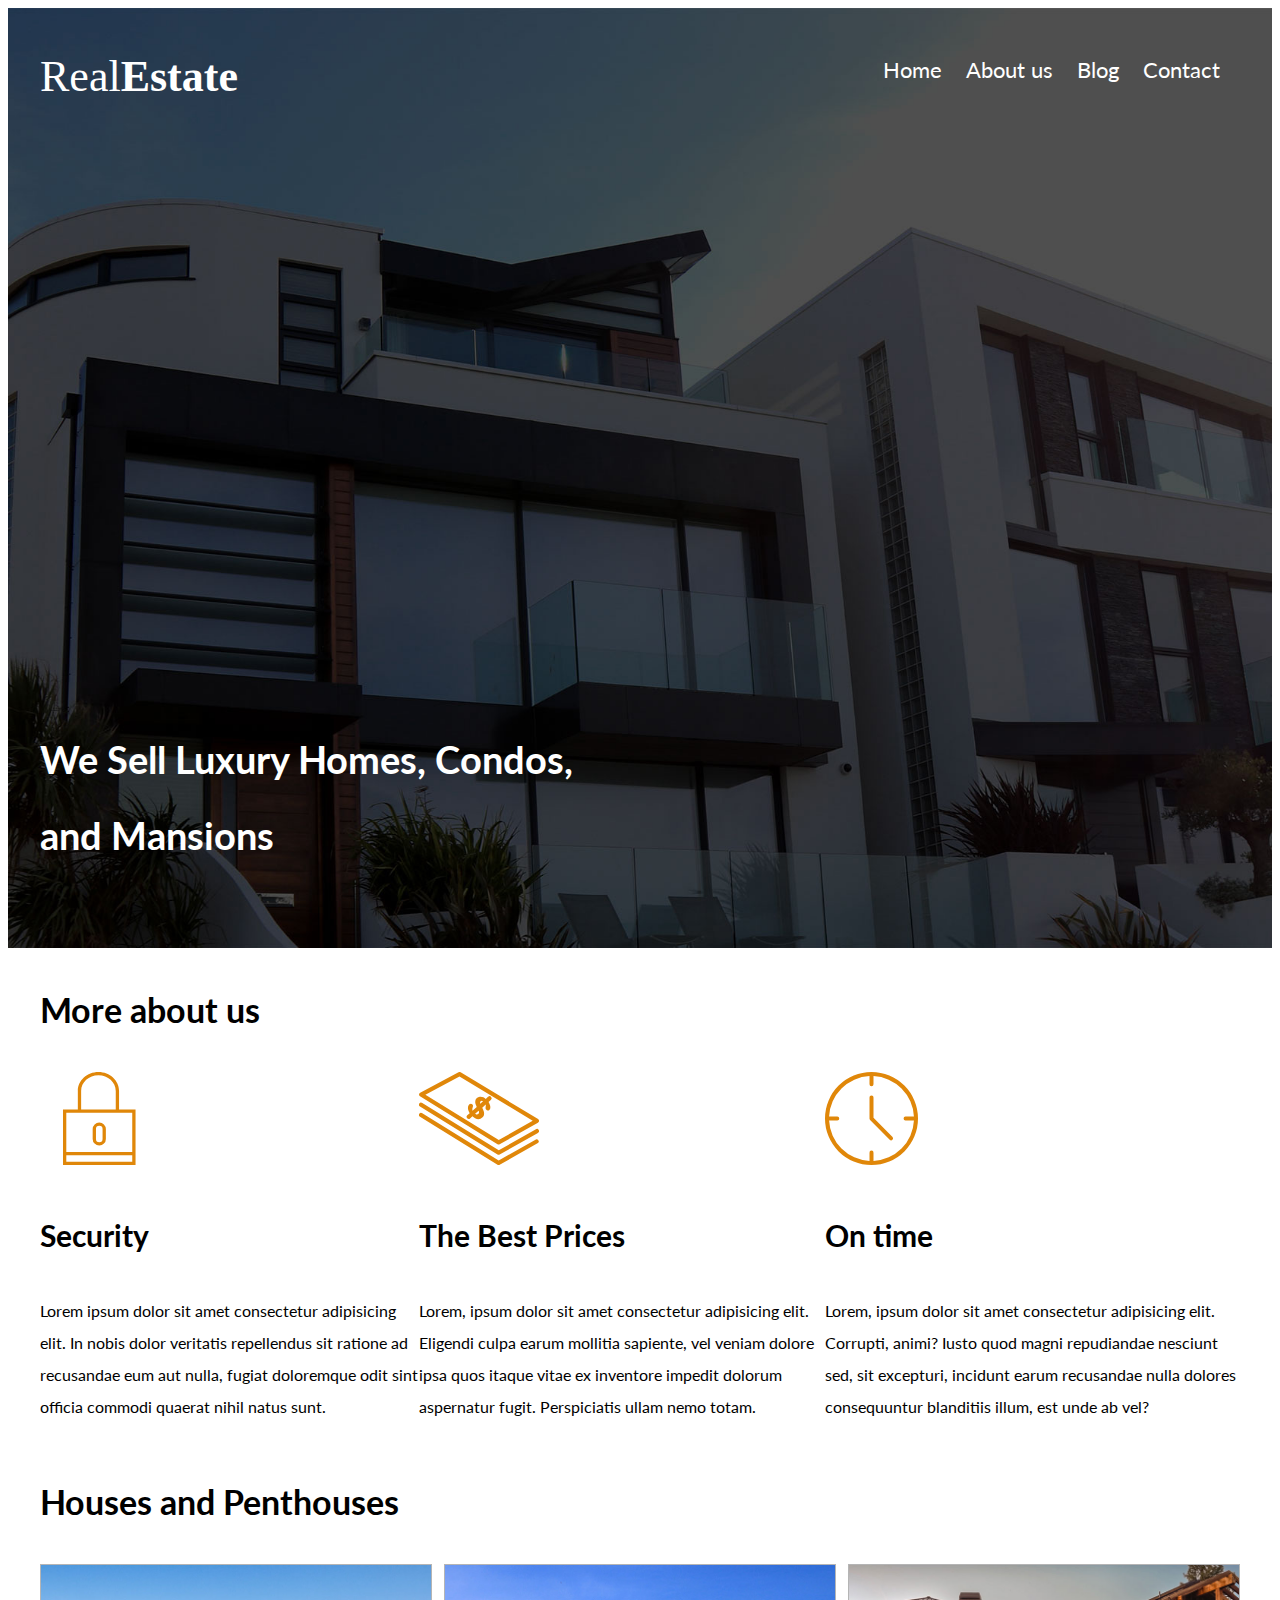
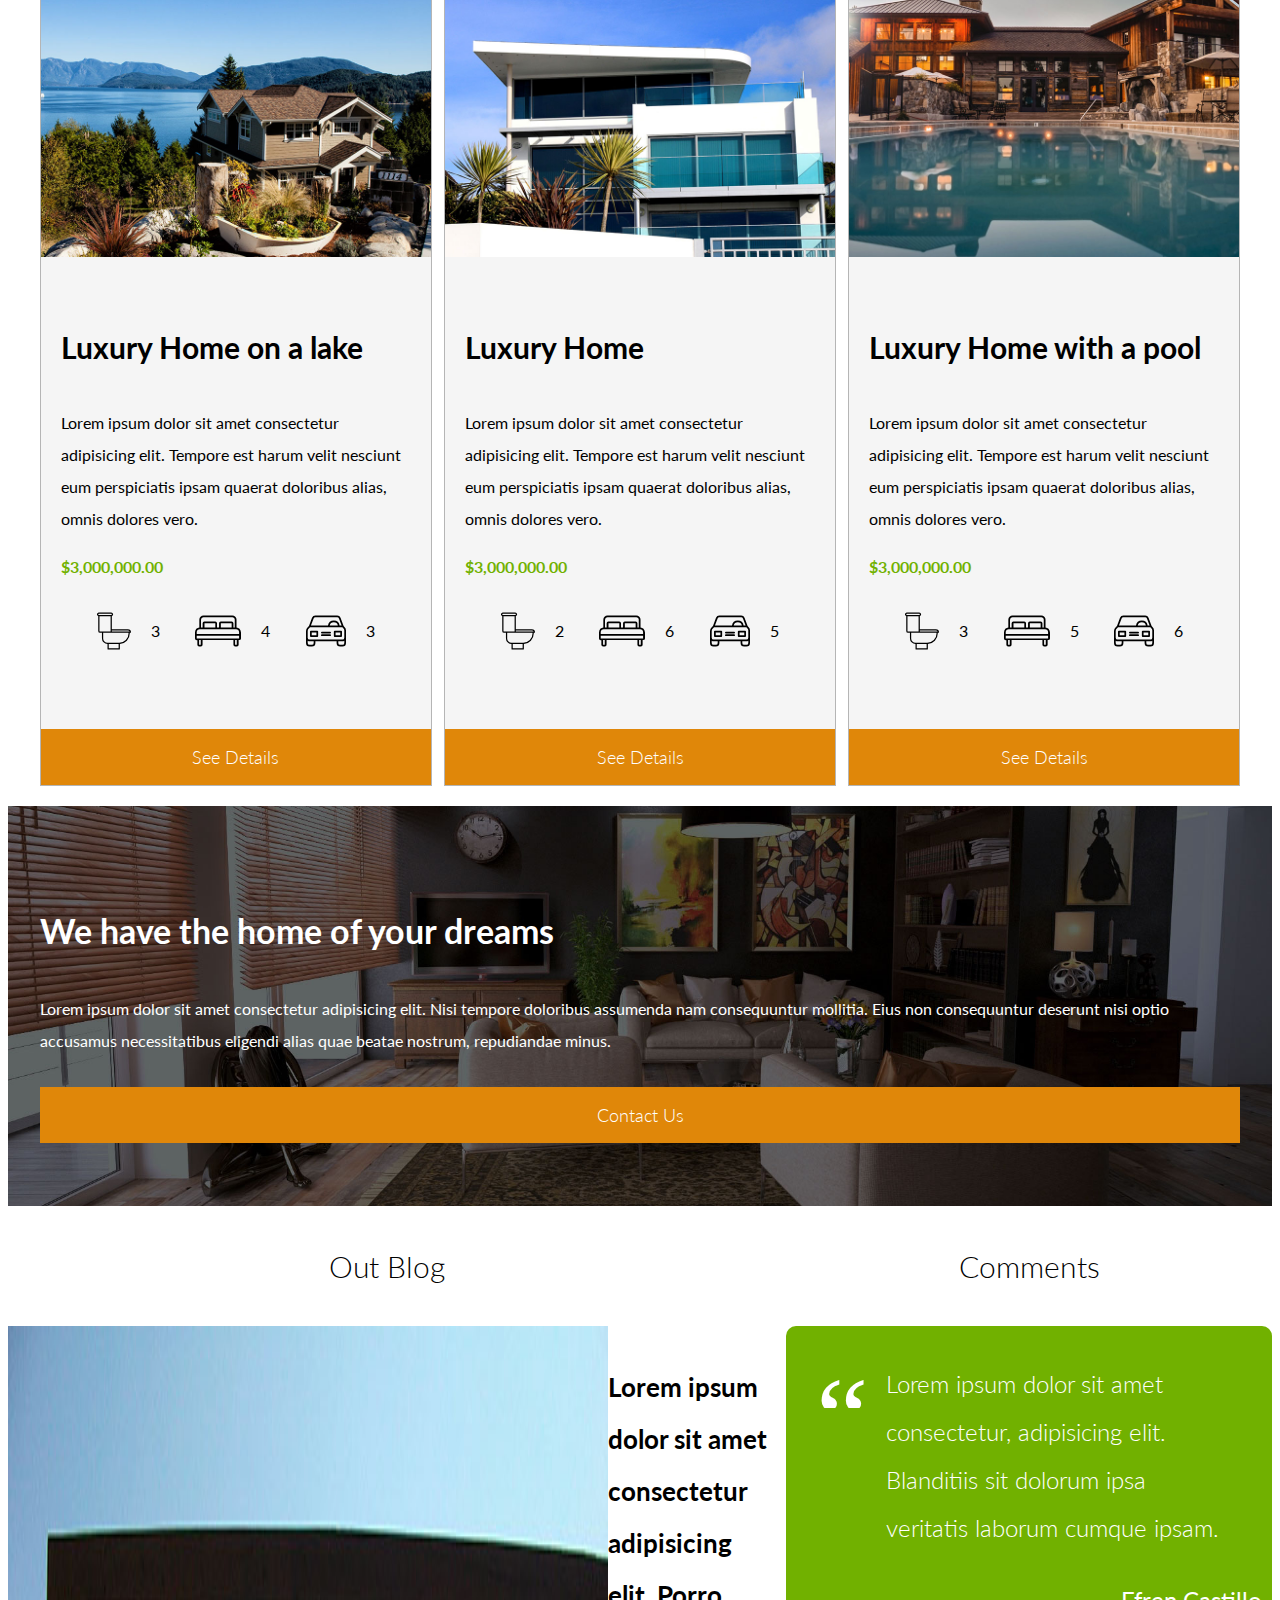
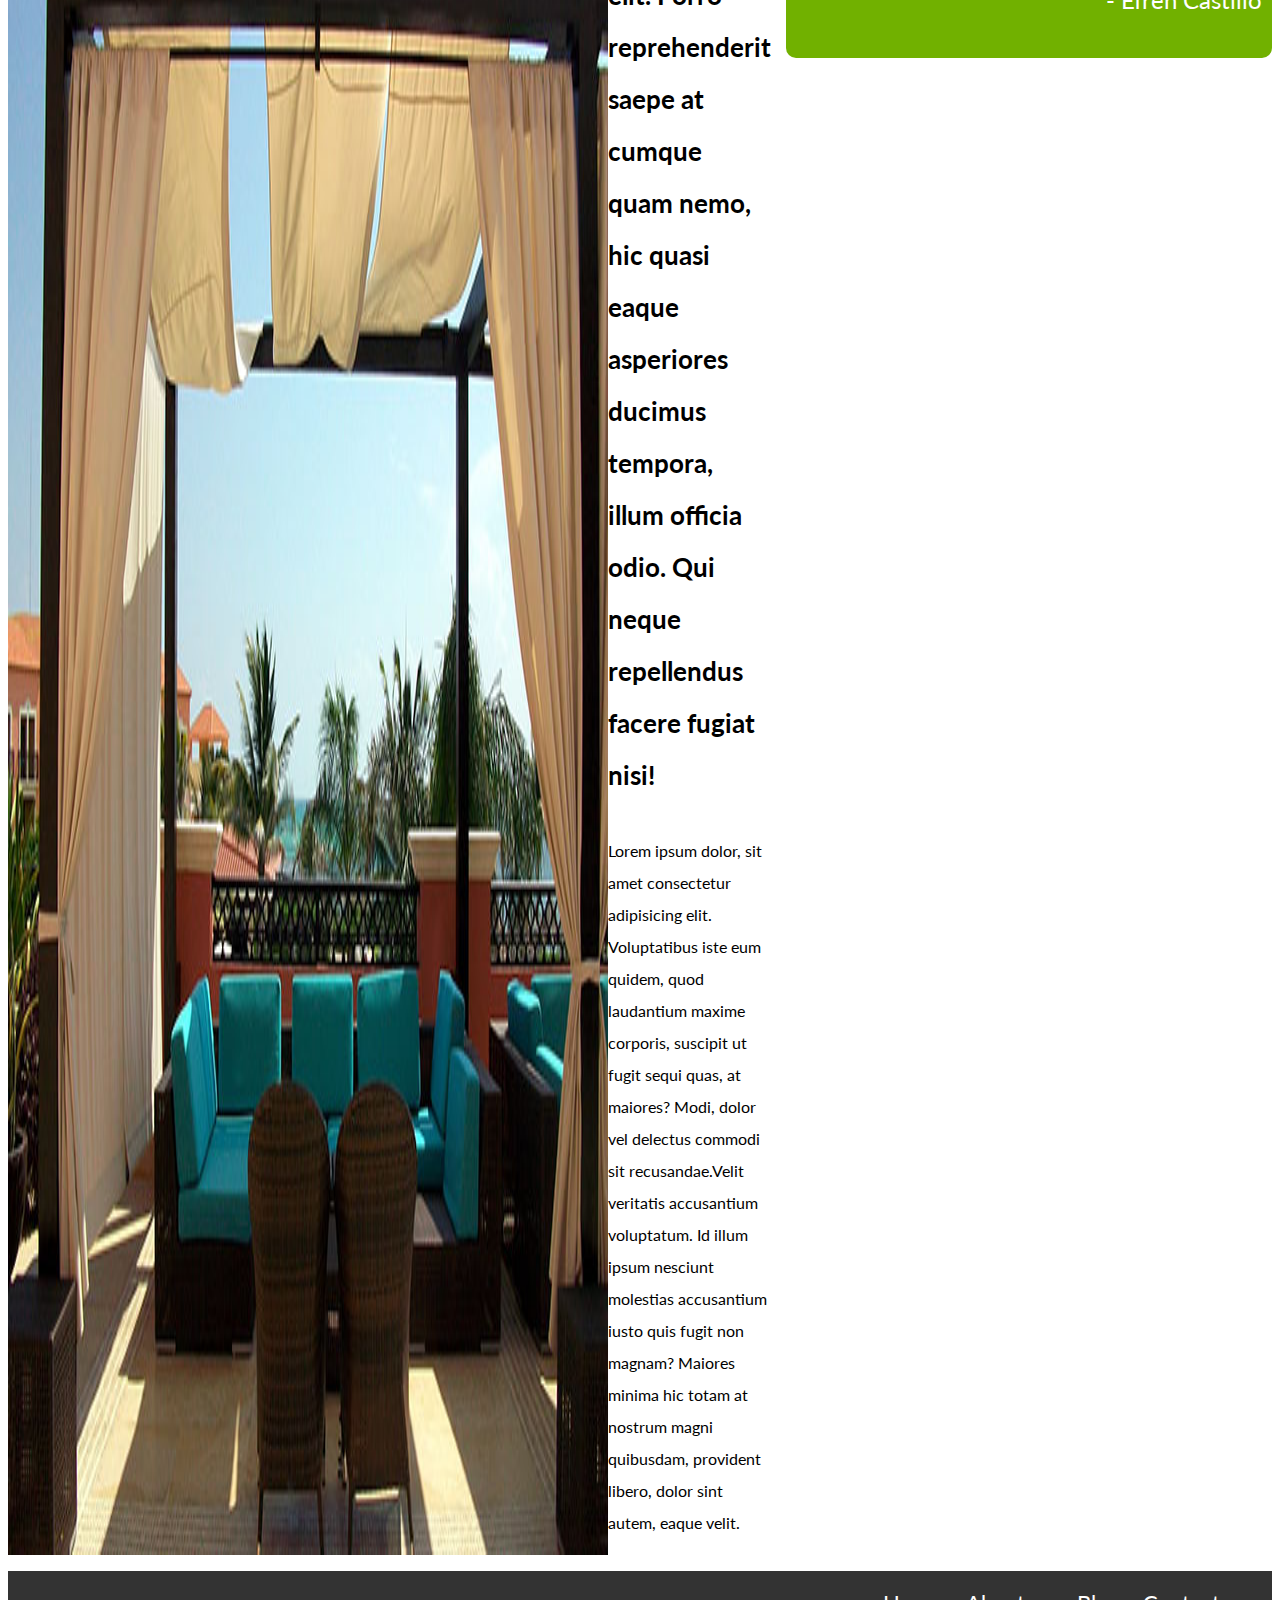
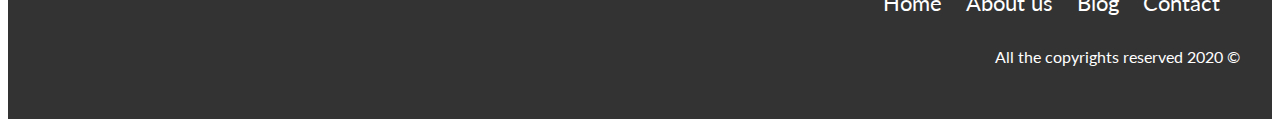
<file: Agency/index.html>
<!DOCTYPE html>
<html lang="en">
<head>
    <meta charset="UTF-8">
    <meta name="viewport" content="width=device-width, initial-scale=1.0">
    <meta http-equiv="X-UA-Compatible" content="ie=edge">
    <link href="https://fonts.googleapis.com/css?family=Lato:300,400,700&display=swap" rel="stylesheet">
    <link rel="stylesheet" href="mystyle.css">
    <title>Real State Agency</title>
</head>
<body>
    <header class="site-header init">
            <div class="container content-header">
                <div class="bar">
                    <a href="index.html" >
                        <img src="img/logo.svg" alt="logo">
                    </a>
                    <nav class="menu">
                        <a href="home.html">Home</a>
                        <a href="about.html">About us</a>
                        <a href="blog.html">Blog</a>
                        <a href="contact.html">Contact</a>
                </nav>
                </div>

                <h1> We Sell Luxury Homes, Condos, and Mansions</h1>
            </div>  
    </header>





    <section>
        <div class="container content-centered">
            <h2>More about us</h2>
            <div class="icon-us">
                <div class="icon">
                    <img src="img/icono1.svg" alt="icon1">
                    <h3>Security</h3>
                    <p>Lorem ipsum dolor sit amet consectetur adipisicing elit. In nobis dolor veritatis repellendus sit ratione ad recusandae eum aut nulla, fugiat doloremque odit sint officia commodi quaerat nihil natus sunt.</p>
                </div>
                <div class="icon">
                    <img src="img/icono2.svg" alt="icon2">
                    <h3>The Best Prices</h3>
                    <p>Lorem, ipsum dolor sit amet consectetur adipisicing elit. Eligendi culpa earum mollitia sapiente, vel veniam dolore ipsa quos itaque vitae ex inventore impedit dolorum aspernatur fugit. Perspiciatis ullam nemo totam.</p>
                </div>

                <div class="icon">

                    <img src="img/icono3.svg" alt="icon3">
                    <h3>On time</h3>
                    <p>Lorem, ipsum dolor sit amet consectetur adipisicing elit. Corrupti, animi? Iusto quod magni repudiandae nesciunt sed, sit excepturi, incidunt earum recusandae nulla dolores consequuntur blanditiis illum, est unde ab vel?</p>
                </div>
            </div>
        </div>
    </section>

    <main>
        <div class="container content-centered">
        <h2>Houses and Penthouses</h2>
        <div class="product-container">
            <div class="product">
                <img src="img/anuncio1.jpg" alt="house1">
                <div class="product-content">
                    <h3>Luxury Home on a lake</h3>
                    <p>Lorem ipsum dolor sit amet consectetur adipisicing elit. Tempore est harum velit nesciunt eum perspiciatis ipsam quaerat doloribus alias, omnis dolores vero.</p>
                    <p class="price">$3,000,000.00</p>

                    <ul class="icon-characteristics">
                        <li>
                            <img src="img/icono_wc.svg" alt="wc">
                            <p>3</p>
                        </li>

                        <li>
                            <img src="img/icono_dormitorio.svg" alt="bedrooms">
                            <p>4</p>
                        </li>

                        <li>
                            <img src="img/icono_estacionamiento.svg" alt="parking">
                            <p>3</p>
                        </li>
                        
                    </ul>
                </div>
                <a class="button button-yellow">See Details</a>
            </div>

            <div class="product">
                <img src="img/anuncio2.jpg" alt="house2">
                <div class="product-content">
                    <h3>Luxury Home</h3>
                    <p>Lorem ipsum dolor sit amet consectetur adipisicing elit. Tempore est harum velit nesciunt eum perspiciatis ipsam quaerat doloribus alias, omnis dolores vero.</p>
                    <p class="price">$3,000,000.00</p>

                    <ul class="icon-characteristics">
                        <li>
                            <img src="img/icono_wc.svg" alt="wc">
                            <p>2</p>
                        </li>

                        <li>
                            <img src="img/icono_dormitorio.svg" alt="bedrooms">
                            <p>6</p>
                        </li>

                        <li>
                            <img src="img/icono_estacionamiento.svg" alt="parking">
                            <p>5</p>
                        </li>
                    </ul>
                </div>
                <a class="button button-yellow">See Details</a>
            </div>

            <div class="product">
                <img src="img/anuncio3.jpg" alt="house3">
                <div class="product-content">
                    <h3>Luxury Home with a pool</h3>
                    <p>Lorem ipsum dolor sit amet consectetur adipisicing elit. Tempore est harum velit nesciunt eum perspiciatis ipsam quaerat doloribus alias, omnis dolores vero.</p>
                    <p class="price">$3,000,000.00</p>

                    <ul class="icon-characteristics">
                        <li>
                            <img src="img/icono_wc.svg" alt="wc">
                            <p>3</p>
                        </li>

                        <li>
                            <img src="img/icono_dormitorio.svg" alt="bedrooms">
                            <p>5</p>
                        </li>

                        <li>
                            <img src="img/icono_estacionamiento.svg" alt="parking">
                            <p>6</p>
                        </li>
                    </ul>
                </div>
                <a class="button button-yellow">See Details</a>
            </div>
        </div>
        </div>
    </main>


    <section class="contact-img">
        <div class="container content-contact">
        <h2>We have the home of your dreams</h2>
        <p>Lorem ipsum dolor sit amet consectetur adipisicing elit. Nisi tempore doloribus assumenda nam consequuntur mollitia. Eius non consequuntur deserunt nisi optio accusamus necessitatibus eligendi alias quae beatae nostrum, repudiandae minus.</p>
        <a href="contact.html" class="button button-yellow">Contact Us</a>
        </div>
    </section>
    
    <div class="bottom-section">
        <section class="blog">
            <h3 class="fw-300 text-center">Out Blog</h3>
            <article class="new-blog">
                <img class="blog-img" src="img/blog1.jpg" alt="blog1">
                <div class="blog-txt">
                    <h4>Lorem ipsum dolor sit amet consectetur adipisicing elit. Porro reprehenderit saepe at cumque quam nemo, hic quasi eaque asperiores ducimus tempora, illum officia odio. Qui neque repellendus facere fugiat nisi!</h4>
                    <p>Lorem ipsum dolor, sit amet consectetur adipisicing elit. Voluptatibus iste eum quidem, quod laudantium maxime corporis, suscipit ut fugit sequi quas, at maiores? Modi, dolor vel delectus commodi sit recusandae.Velit veritatis accusantium voluptatum. Id illum ipsum nesciunt molestias accusantium iusto quis fugit non magnam? Maiores minima hic totam at nostrum magni quibusdam, provident libero, dolor sint autem, eaque velit.</p>
                </div>
            </article>
        </section>

        <section class="public-comments">
            <h3 class="text-center fw-300">Comments</h3>
            <div class="comment">
                <blockquote>Lorem ipsum dolor sit amet consectetur, adipisicing elit. Blanditiis sit dolorum ipsa veritatis laborum cumque ipsam.</blockquote>
                <p>- Efren Castillo</p>
            </div>
        </section>
    </div>

    <p>
        
    </p>
    <footer class="site-footer">
        <div class="container">
            <nav class="menu site-footer-right">
                <a href="home.html">Home</a>
                <a href="about.html">About us</a>
                <a href="blog.html">Blog</a>
                <a href="contact.html">Contact</a>
                <p>All the copyrights reserved 2020 &copy;</p>
            </nav>
         </div>
    </footer>

</body>
</html>
</file>
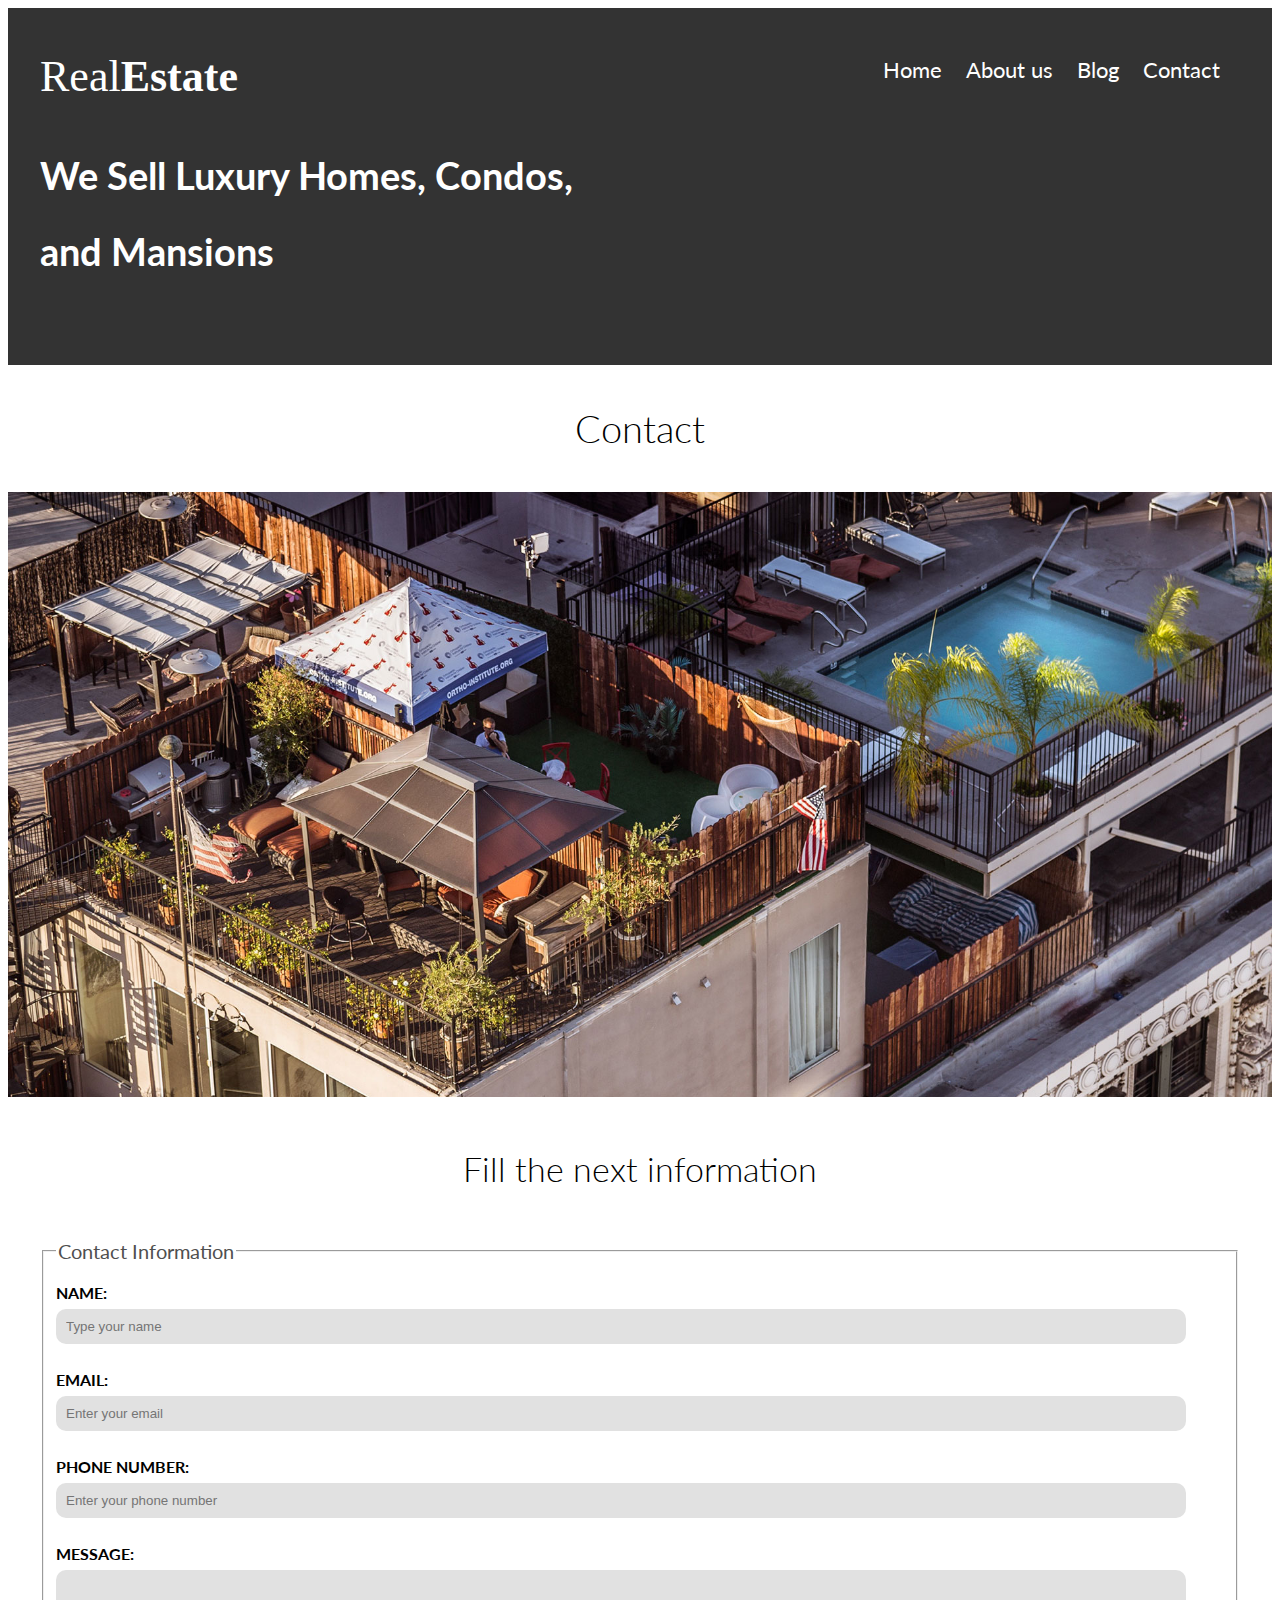
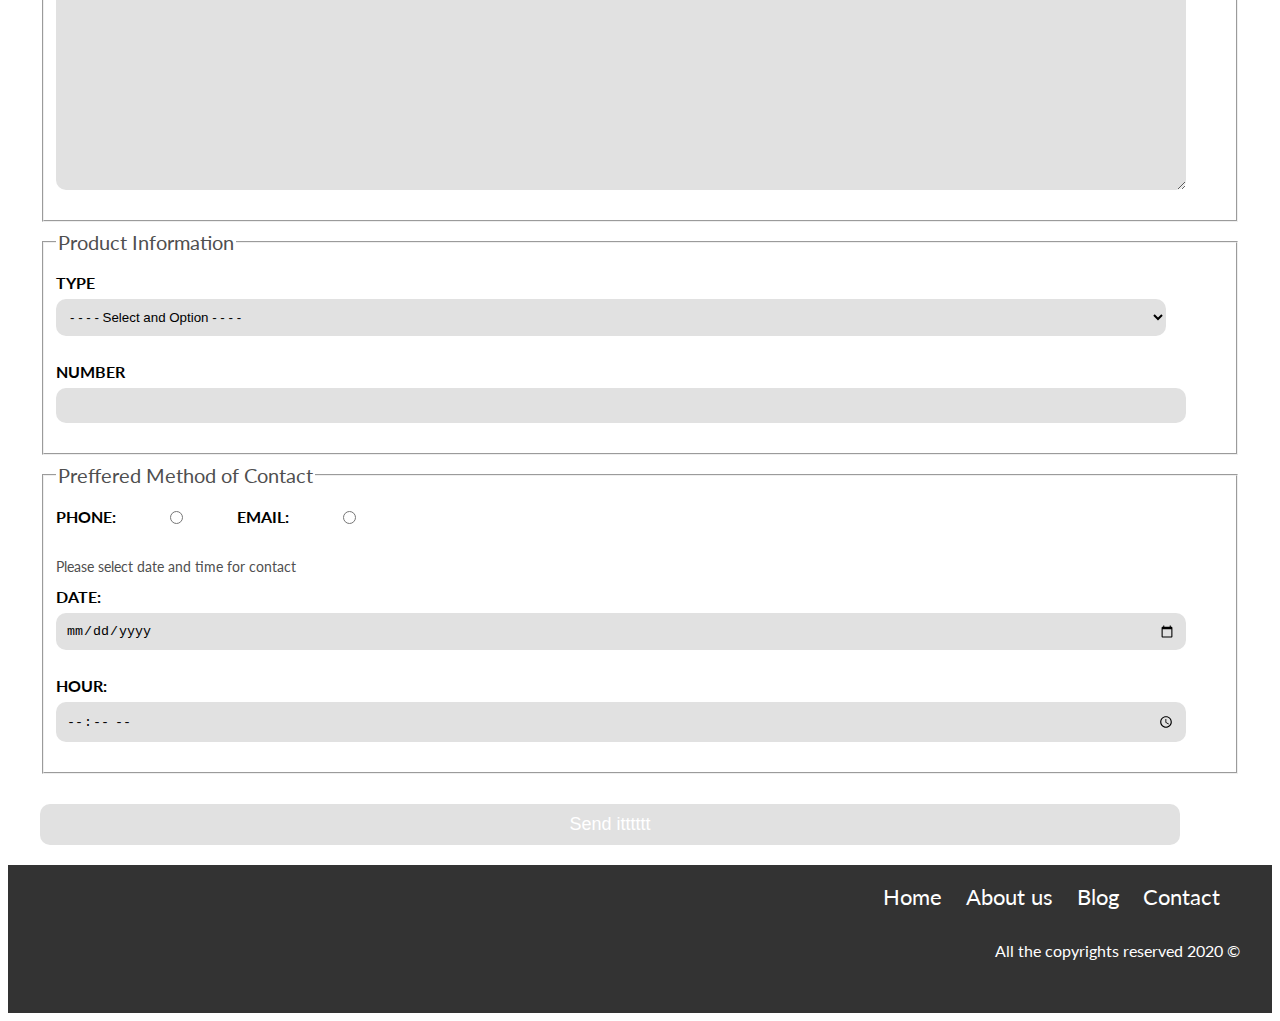
<file: Agency/contact.html>
<!DOCTYPE html>
<html lang="en">
<head>
    <meta charset="UTF-8">
    <meta name="viewport" content="width=device-width, initial-scale=1.0">
    <meta http-equiv="X-UA-Compatible" content="ie=edge">
    <link href="https://fonts.googleapis.com/css?family=Lato:300,400,700&display=swap" rel="stylesheet">
    <link rel="stylesheet" href="mystyle.css">
    <title>Contact</title>
</head>
<body>
    <header class="site-header">
        <div class="container content-header">
            <div class="bar">
                <a href="index.html" >
                    <img src="img/logo.svg" alt="logo">
                 </a>
                <nav class="menu">
                    <a href="home.html">Home</a>
                    <a href="about.html">About us</a>
                    <a href="blog.html">Blog</a>
                    <a href="contact.html">Contact</a>
            </nav>
            </div>

            <h1> We Sell Luxury Homes, Condos, and Mansions</h1>

        </div>  

    </header>

    <h1 class="fw-300 text-center">Contact</h1>
    <img src="img/destacada3.jpg" alt="image">

    <main class="container content-centered">

        <h2 class="fw-300 text-center">Fill the next information</h2>

        <form class="contact" action="#">

            <fieldset>
                <legend>Contact Information</legend>
                <label for="fname">Name:</label>
                <input type="text" id="fname" placeholder="Type your name">

                <label for="uemail">Email:</label>
                <input type="email" id="uemail" placeholder="Enter your email" required>

                <label for="phone">Phone Number:</label>
                <input type="tel" id="phone" placeholder="Enter your phone number">

                <label for="message">Message:</label>
                <textarea name="message" id="umessage" cols="30" rows="5"></textarea>
              </fieldset>

              <fieldset>
                <legend>Product Information</legend>
                <label for="options">Type</label>
                <select name="options" id="type">
                    <option value="" disabled selected> - - - - Select and Option - - - - </option>
                    <option value="sell">Sell</option>
                    <option value="buy">Buy</option>
                </select>

                <label for="noProducts">Number</label>
                <input type="number" min="0" max="100" step="10">
              </fieldset>

              <fieldset>
                  <legend>Preffered Method of Contact</legend>
                  <div class="form-contact">
                  <label for="phone">Phone:</label>
                  <input type="radio" name="phone" value="telephone" id="telephone">
                  <label for="radio">Email:</label>
                  <input type="radio" name="email" value="email" id="email">
                </div>

                <p>Please select date and time for contact</p>

                <label for="date">Date:</label>
                <input type="date" name="date" id="aDate">

                <label for="hour">Hour:</label>
                <input type="time" name="hour" id="hour">
              </fieldset>

              <input class="button button-green" type="submit" value="Send itttttt">


        </form>

    </main>

    <footer class="site-footer">
        <div class="container">
            <nav class="menu site-footer-right">
                <a href="home.html">Home</a>
                <a href="about.html">About us</a>
                <a href="blog.html">Blog</a>
                <a href="contact.html">Contact</a>
                <p>All the copyrights reserved 2020 &copy;</p>
            </nav>
         </div>
    </footer>

    
</body>
</html>
</file>
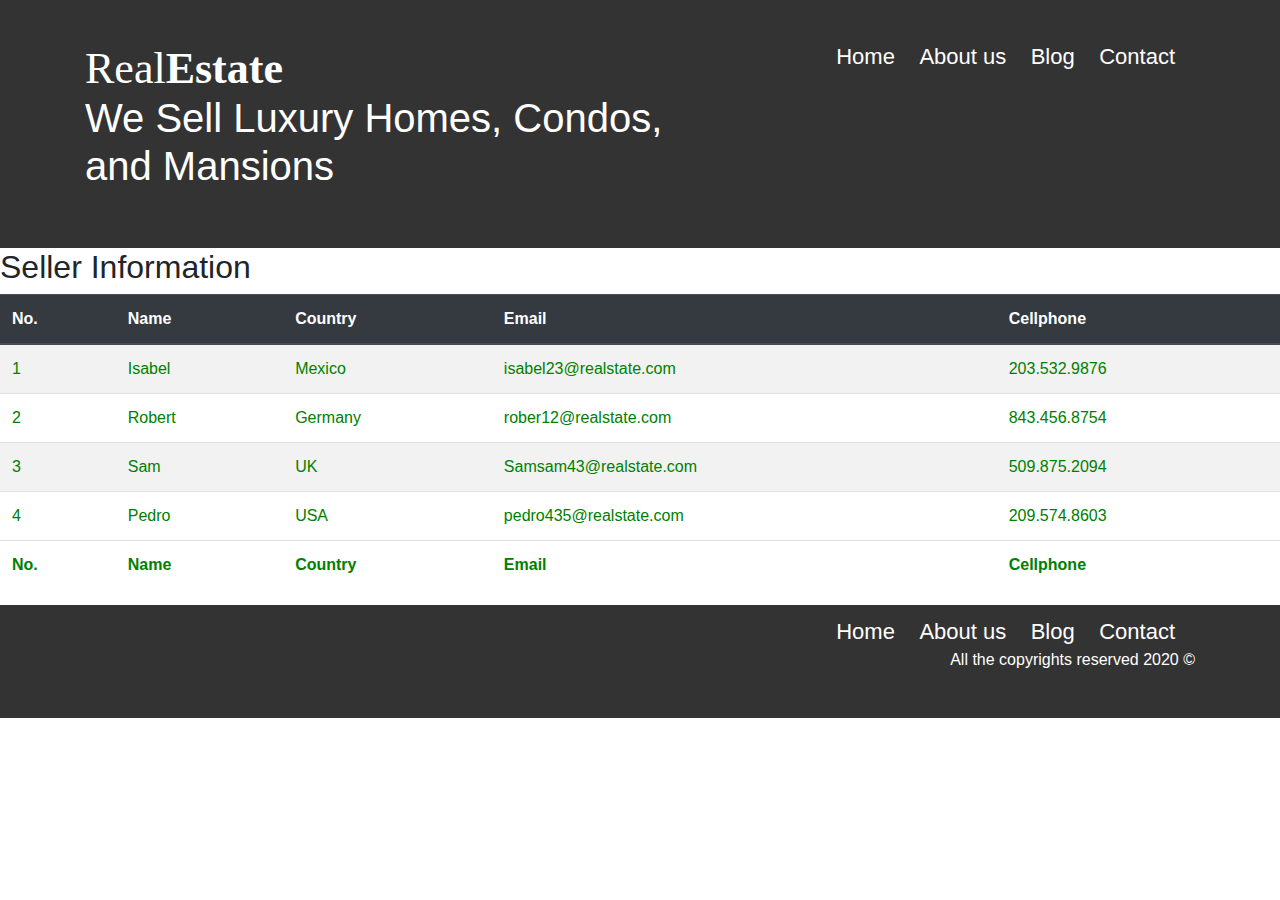
<file: Agency/home.html>
<!DOCTYPE html>
<html lang="en">
<head>
    <meta charset="UTF-8">
    <meta name="viewport" content="width=device-width, initial-scale=1.0">
    <meta http-equiv="X-UA-Compatible" content="ie=edge">
    <link href="https://fonts.googleapis.com/css?family=Lato:300,400,700&display=swap" rel="stylesheet">
    <link rel="stylesheet" href="mystyle.css">
    <link rel="stylesheet" href="https://stackpath.bootstrapcdn.com/bootstrap/4.4.1/css/bootstrap.min.css" integrity="sha384-Vkoo8x4CGsO3+Hhxv8T/Q5PaXtkKtu6ug5TOeNV6gBiFeWPGFN9MuhOf23Q9Ifjh" crossorigin="anonymous">
    <link rel="stylesheet" href="tablestyle.css">
    <title>Home</title>
</head>
<body>
    <header class="site-header">
        <div class="container content-header">
            <div class="bar">
                <a href="index.html" >
                    <img src="img/logo.svg" alt="logo">
                 </a>
                <nav class="menu">
                    <a href="home.html">Home</a>
                    <a href="about.html">About us</a>
                    <a href="blog.html">Blog</a>
                    <a href="contact.html">Contact</a>
                </nav>
            </div>

            <h1> We Sell Luxury Homes, Condos, and Mansions</h1>

        </div>  

    </header>

    <main>
        <h2>Seller Information</h2>
        
        <div>
            <table class="table table-striped">
                <thead class="thead-dark">
                    <th>No.</th>
                    <th>Name</th>
                    <th>Country</th>
                    <th>Email</th>
                    <th>Cellphone</th>
                </thead>
                <tbody>
                    <tr>
                        <td>1</td>
                        <td>Isabel</td>
                        <td>Mexico</td>
                        <td>isabel23@realstate.com</td>
                        <td>203.532.9876</td>
                    </tr>
                    <tr>
                        <td>2</td>
                        <td>Robert</td>
                        <td>Germany</td>
                        <td>rober12@realstate.com</td>
                        <td>843.456.8754</td>
                    </tr>
                    <tr>
                        <td>3</td>
                        <td>Sam</td>
                        <td>UK</td>
                        <td>Samsam43@realstate.com</td>
                        <td>509.875.2094</td>
                    </tr>
                    <tr>
                        <td>4</td>
                        <td>Pedro</td>
                        <td>USA</td>
                        <td>pedro435@realstate.com</td>
                        <td>209.574.8603</td>
                    </tr>
                </tbody>

                <tfoot>
                    <th>No.</th>
                    <th>Name</th>
                    <th>Country</th>
                    <th>Email</th>
                    <th>Cellphone</th>
                </tfoot>
            </table>

        </div>



    </main>




    <footer class="site-footer">
        <div class="container">
            <nav class="menu site-footer-right">
                <a href="home.html">Home</a>
                <a href="about.html">About us</a>
                <a href="blog.html">Blog</a>
                <a href="contact.html">Contact</a>
                <p>All the copyrights reserved 2020 &copy;</p>
            </nav>
         </div>
    </footer>

</body>
</html>
</file>
<file: Agency/mystyle.css>
body{
    font-family: 'Lato', sans-serif;
    font-size: 16px;
    line-height: 2;
}

/** Global **/

img{
    max-width: 100%;
}

h1{
    font-size: 38px;
}

h2{
    font-size: 34px;
}

h3{
    font-size: 30px;
}
h4{
    font-size: 26px;
}

.text-center{
    text-align: center;
}

.fw-300{
    font-weight: 300;
}

.content-centered{
    max-width: 800px;
}

.container{
    width: 95%;
    margin-left: auto;
    margin-right: auto;
    max-width: 1200px;
}


/** Bottom **/

.button{
    color: #ffffff;
    font-weight: 300;
    text-decoration: none;
    font-size: 18px;
    padding: 10px;
    margin-top: 30px;
    text-align: center;
    border: none;
    display: block;
    flex: 100%;
}

.button-green{
    background-color:#71b100;
}

.button-yellow{
    background-color: #e08709;
}

.site-footer{
    background-color: #333333;
    padding: 10px 0px 30px 0px;
}

.site-footer-right{
    text-align: right;
}


/** Header **/

.site-header{
    background-color: #333333;
    padding: 10px 0px 30px 0px;
}

.site-header.init{
    background-image: url(img/header.jpg);
    background-position: center center;
    background-size: cover;
    height: 100vh;
    min-height: 600px;
}

.content-header{
    height: 100%;
    display: flex;
    flex-direction: column;
    justify-content: space-between;
}

.content-header h1{
    color: #ffffff;
    padding-bottom: 20px;
    max-width: 600px;
}
.bar{
    display: flex;
    justify-content: space-between;
    padding-top: 30px;
}

/** menu **/

.menu a{
    color: white;
    text-decoration: none;
    font-size: 22px;
    margin-right: 20px;
    display: inline-block;
}


.menu p{
    color: white;
    text-decoration: none;
    font-size: 16px;    
}

.menu a:hover{
    color: #71b100;
}
.icon-us{
    display: flex;
    justify-content: space-between;
}

/** proudcts **/

.product-container{
    display: flex;
    justify-content: space-between;
    flex-wrap: wrap;
}

.product{
    border: 1px solid #b5b5b5;
    background: #f5f5f5;
    flex: 0 0 calc(33.3% - 10px);
    margin-bottom: 20px;
}

.product-content{
    margin: 0px;
    padding: 20px;
}

.price{
    color: #71b100;
    font-weight: bolder;
}

.icon-characteristics{
    list-style: none;
    padding: 0px;
    display: flex;
    justify-content: space-evenly;
    flex: 1px;
    max-width: 500px;
}

.icon-characteristics li{
    display: flex;
}
.icon-characteristics li img{
    margin-right: 20px;
}

/** Contac Img **/

.contact-img{
    background-image: url(img/encuentra.jpg);
    background-position: center center;
    background-size: cover;
    height: 400px;
    display: flex;
    align-items: center;
}

.content-contact{
    color: #ffffff;
    flex: 0 0 95%;
}

/** Comments **/

.bottom-section{
    display: flex;
    justify-content: space-between;
}

.bottom-section .blog{
    flex-basis: 60%;
}

.bottom-section .public-comments{
    flex-basis: calc(40% - 20px);
}

.comment{
    background-color: #71b100;
    font-size: 24px;
    color: #ffffff;
    padding: 10px;
    border-radius: 10px;
}

.comment p{
    text-align: right;
}

.comment blockquote::before{
    content: "";
    background-image: url(img/comilla.svg);
    width: 50px;
    height: 50px;
    position: absolute;
    left: -20px;
}


.comment blockquote{
    position: relative;
    padding-left: 50px;
    font-weight: 300;
}

.new-blog{
    display: flex;
    justify-content: space-between;
}

.new-blog .blog-img{
    flex-basis: 40%;
}

.new-blog .blog-txt{
    flex-basis: calc(60%-30px);
}


/** Contact **/

legend{
    font-size: 20px;
    color: #4f4f4f;
}

label{
    font-weight: 700;
    text-transform: uppercase;
    display: block;
}

.contact p{
    font-size: 14px;
    color: #4f4f4f;
    margin: 20px 0 0 0;
}

input:not([submit]),textarea,select{
    background-color: #e1e1e1;
    width: 95%;
    padding: 10px;
    border: none;
    border-radius: 10px;
    display: block;
    margin-bottom: 20px;
}

textarea{
    height: 200px;
}

input[type="radio"]{
    width: auto;
    margin: 0px;
}

.form-contact{
    max-width: 300px;
    display: flex;
    justify-content: space-between;
    align-items: center;
}
</file>
<file: Agency/tablestyle.css>
table{
    color: green !important;
}
</file>
